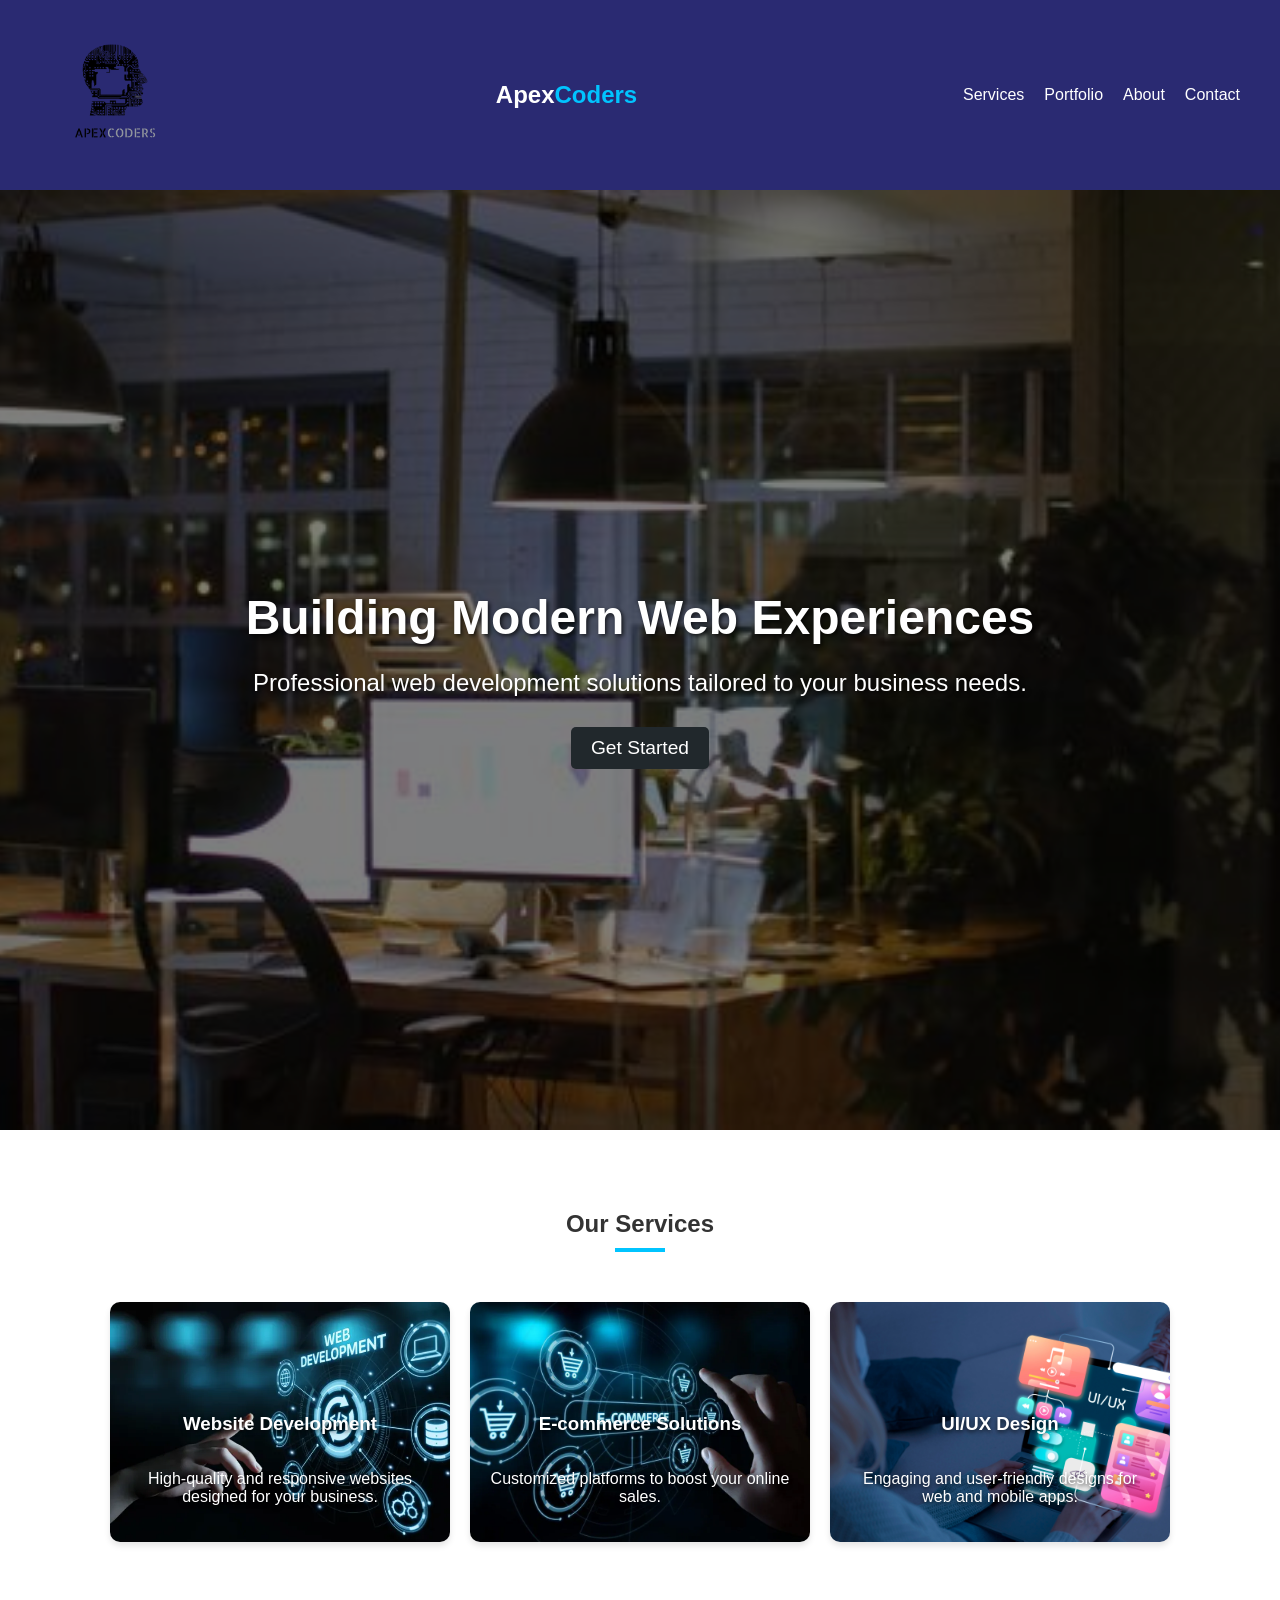
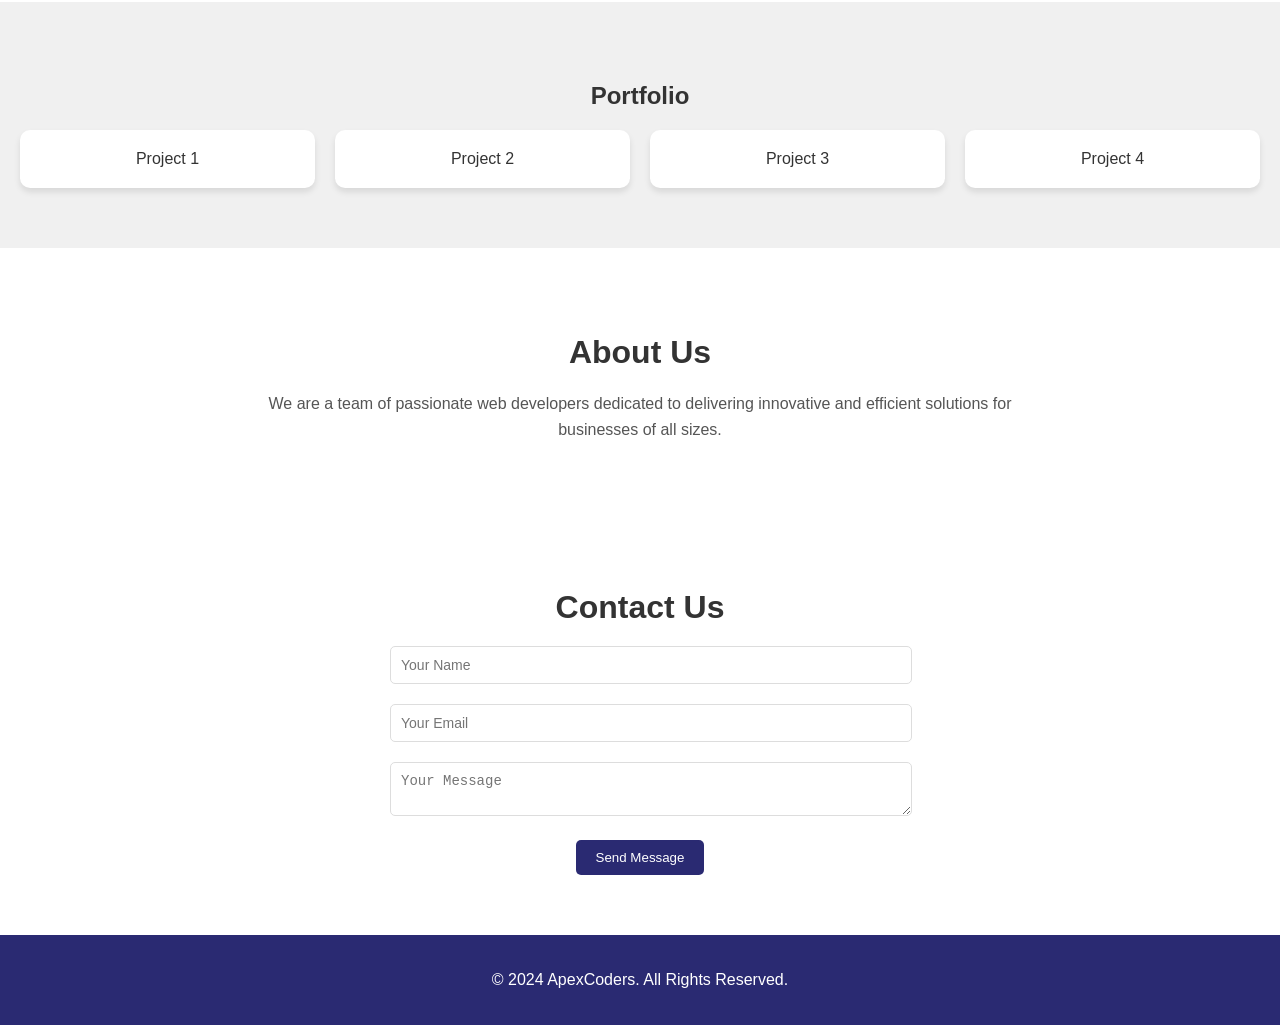
<file: index.html>
<!DOCTYPE html>
<html lang="en">
<head>
    <meta charset="UTF-8">
    <meta name="viewport" content="width=device-width, initial-scale=1.0">
    <title>ApexCoders</title>
    <link rel="stylesheet" href="styles.css">
</head>
<body>
    <header class="header">
        <div class="container">
            <div class="logo1">
                <img src="Images/logo.png" alt="Company Logo">
            </div>
            <div class="logo">Apex<span>Coders</span></div>
            
            <nav class="nav">
                <ul>
                    <li><a href="#services">Services</a></li>
                    <li><a href="#portfolio">Portfolio</a></li>
                    <li><a href="#about">About</a></li>
                    <li><a href="#contact">Contact</a></li>
                </ul>
            </nav>
        </div>
    </header>

    <section class="hero">
        <div class="hero-content">
            <h1>Building Modern Web Experiences</h1>
            <p>Professional web development solutions tailored to your business needs.</p>
            <a href="#contact" class="btn">Get Started</a>
        </div>
    </section>

    <section id="services" class="services">
        <h2>Our Services</h2>
        <div class="service-cards">
            <div class="card">
                <h3>Website Development</h3>
                <p>High-quality and responsive websites designed for your business.</p>
            </div>
            <div class="card">
                <h3>E-commerce Solutions</h3>
                <p>Customized platforms to boost your online sales.</p>
            </div>
            <div class="card">
                <h3>UI/UX Design</h3>
                <p>Engaging and user-friendly designs for web and mobile apps.</p>
            </div>
        </div>
    </section>

    <section id="portfolio" class="portfolio">
        <h2>Portfolio</h2>
        <div class="portfolio-grid">
            <div class="portfolio-item">Project 1</div>
            <div class="portfolio-item">Project 2</div>
            <div class="portfolio-item">Project 3</div>
            <div class="portfolio-item">Project 4</div>
        </div>
    </section>

    <section id="about" class="about">
        <h2>About Us</h2>
        <p>We are a team of passionate web developers dedicated to delivering innovative and efficient solutions for businesses of all sizes.</p>
    </section>

    <section id="contact" class="contact">
        <h2>Contact Us</h2>
        <form id="contactForm">
            <input type="text" id="name" placeholder="Your Name" required>
            <input type="email" id="email" placeholder="Your Email" required>
            <textarea id="message" placeholder="Your Message" required></textarea>
            <button type="submit" class="btn">Send Message</button>
        </form>
    </section>

    <footer class="footer">
        <p>&copy; 2024 ApexCoders. All Rights Reserved.</p>
    </footer>
    <script src="script.js"></script>
</body>
</html>
</file>
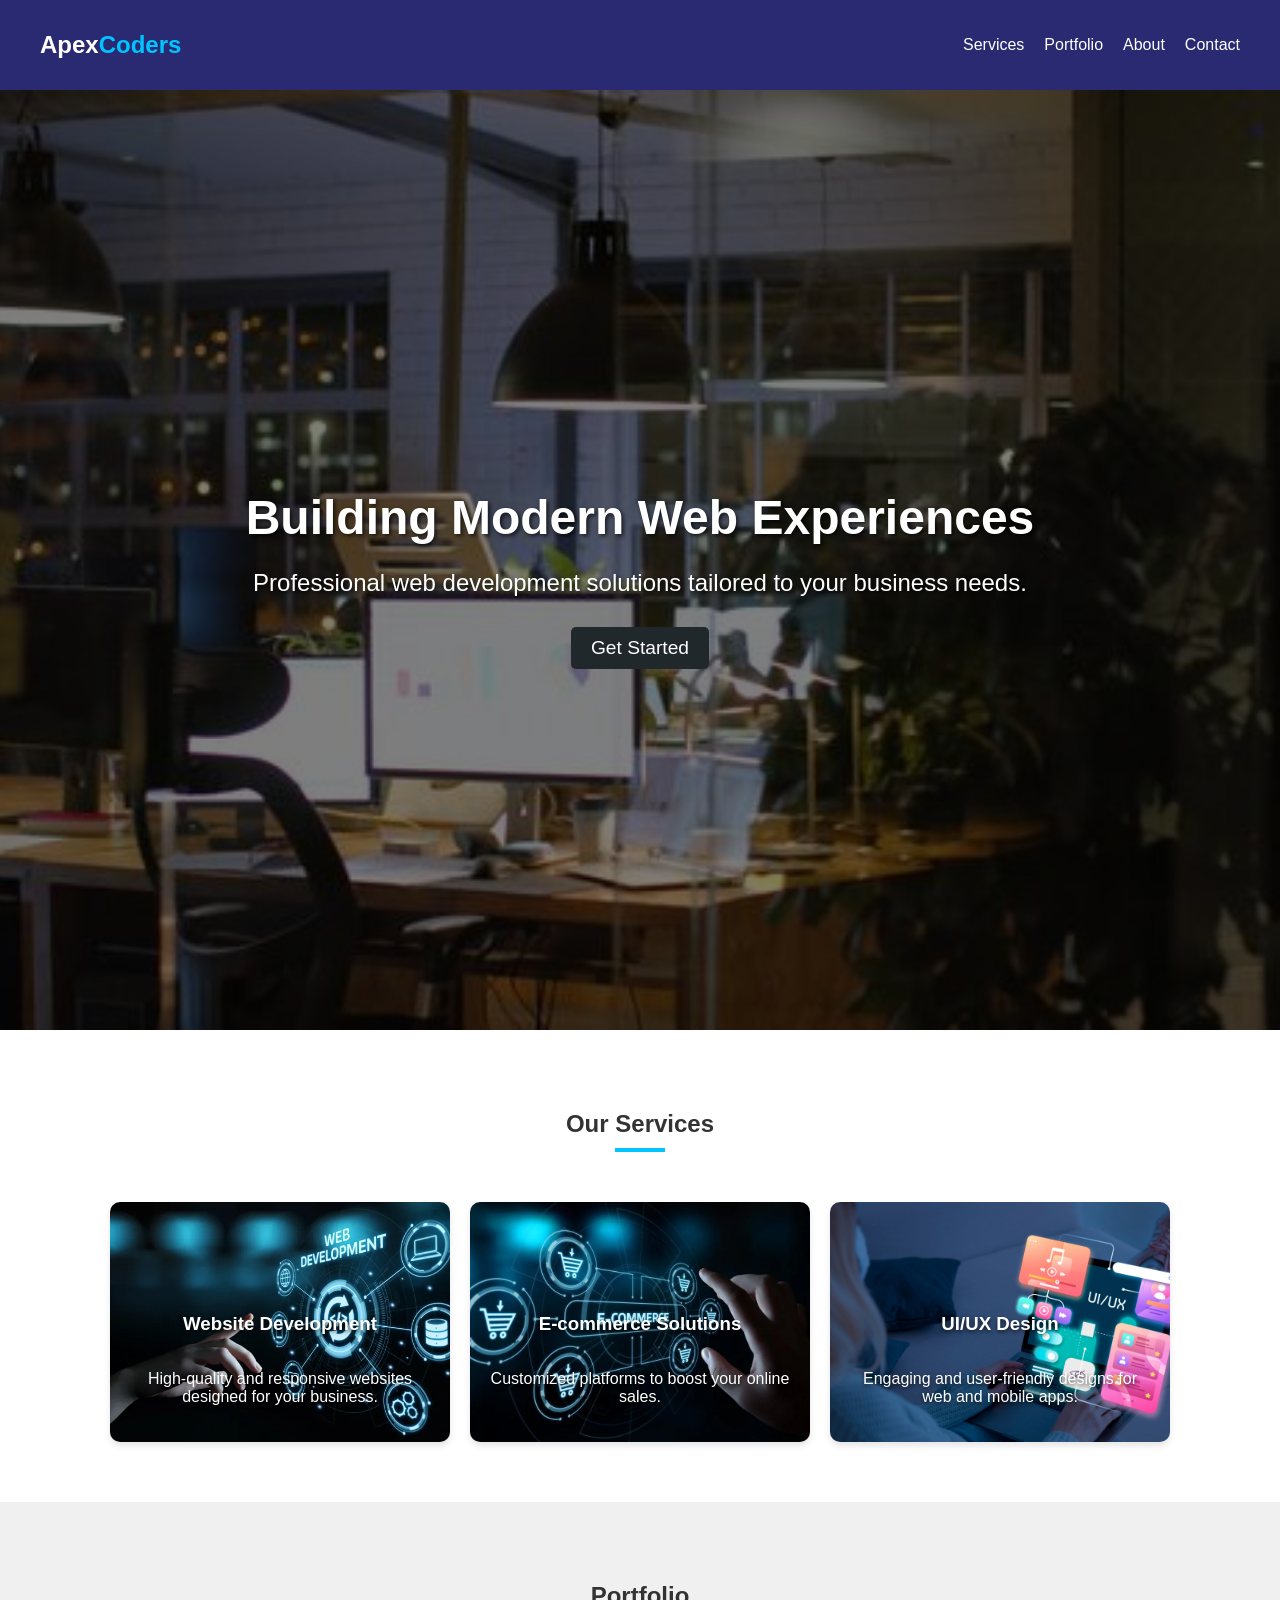
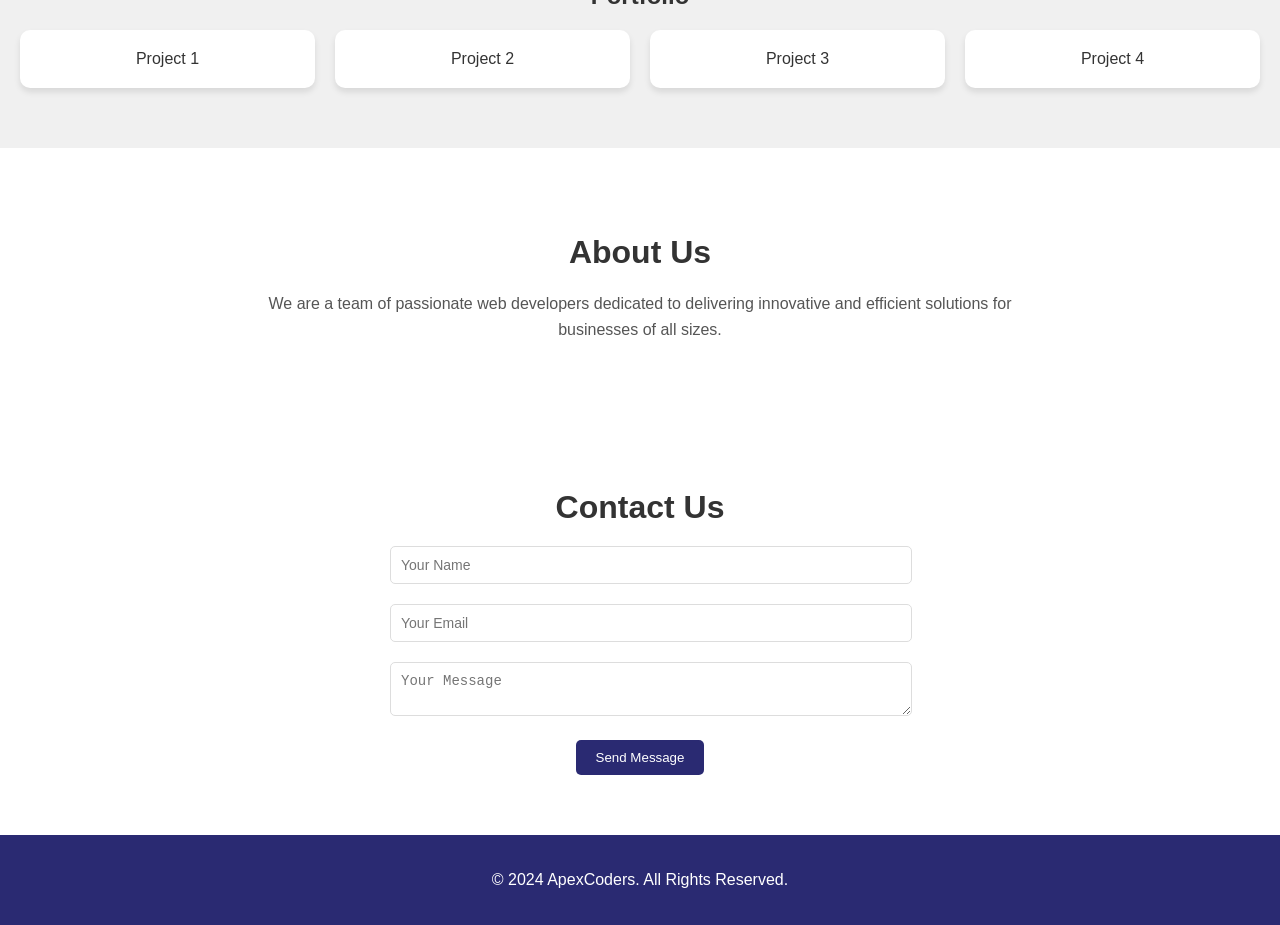
<file: home.html>
<!DOCTYPE html>
<html lang="en">
<head>
    <meta charset="UTF-8">
    <meta name="viewport" content="width=device-width, initial-scale=1.0">
    <title>Web Dev Solutions</title>
    <link rel="stylesheet" href="styles.css">
</head>
<body>
    <header class="header">
        <div class="container">
            <div class="logo">Apex<span>Coders</span></div>
            <nav class="nav">
                <ul>
                    <li><a href="#services">Services</a></li>
                    <li><a href="#portfolio">Portfolio</a></li>
                    <li><a href="#about">About</a></li>
                    <li><a href="#contact">Contact</a></li>
                </ul>
            </nav>
        </div>
    </header>

    <section class="hero">
        <div class="hero-content">
            <h1>Building Modern Web Experiences</h1>
            <p>Professional web development solutions tailored to your business needs.</p>
            <a href="#contact" class="btn">Get Started</a>
        </div>
    </section>

    <section id="services" class="services">
        <h2>Our Services</h2>
        <div class="service-cards">
            <div class="card">
                <h3>Website Development</h3>
                <p>High-quality and responsive websites designed for your business.</p>
            </div>
            <div class="card">
                <h3>E-commerce Solutions</h3>
                <p>Customized platforms to boost your online sales.</p>
            </div>
            <div class="card">
                <h3>UI/UX Design</h3>
                <p>Engaging and user-friendly designs for web and mobile apps.</p>
            </div>
        </div>
    </section>

    <section id="portfolio" class="portfolio">
        <h2>Portfolio</h2>
        <div class="portfolio-grid">
            <div class="portfolio-item">Project 1</div>
            <div class="portfolio-item">Project 2</div>
            <div class="portfolio-item">Project 3</div>
            <div class="portfolio-item">Project 4</div>
        </div>
    </section>

    <section id="about" class="about">
        <h2>About Us</h2>
        <p>We are a team of passionate web developers dedicated to delivering innovative and efficient solutions for businesses of all sizes.</p>
    </section>

    <section id="contact" class="contact">
        <h2>Contact Us</h2>
        <form id="contactForm">
            <input type="text" id="name" placeholder="Your Name" required>
            <input type="email" id="email" placeholder="Your Email" required>
            <textarea id="message" placeholder="Your Message" required></textarea>
            <button type="submit" class="btn">Send Message</button>
        </form>
    </section>

    <footer class="footer">
        <p>&copy; 2024 ApexCoders. All Rights Reserved.</p>
    </footer>
    <script src="script.js"></script>
</body>
</html>
</file>
<file: styles.css>
/* General Styles */
body {
    font-family: 'Poppins', sans-serif;
    margin: 0;
    color: #333;
    overflow-x: hidden;
}
.container {
    display: flex;
    justify-content: space-between;
    align-items: center;
    max-width: 1200px;
    margin: 0 auto;
    padding: 0 20px;
    animation: fadeIn 1s ease-in-out;
}

/* Animations */
@keyframes fadeIn {
    from {
        opacity: 0;
        transform: translateY(20px);
    }
    to {
        opacity: 1;
        transform: translateY(0);
    }
}

@keyframes slideIn {
    from {
        opacity: 0;
        transform: translateX(-100%);
    }
    to {
        opacity: 1;
        transform: translateX(0);
    }
}

@keyframes zoomIn {
    from {
        opacity: 0;
        transform: scale(0.8);
    }
    to {
        opacity: 1;
        transform: scale(1);
    }
}

/* Header */
.header {
    background: #2a2a72;
    color: #fff;
    padding: 20px 0;
    position: sticky;
    top: 0;
    z-index: 1000;
    animation: slideIn 1s ease-out;
}
.header .logo {
    font-size: 24px;
    font-weight: bold;
}
.header .logo span {
    color: #00c4ff;
    animation: zoomIn 1.5s infinite alternate;
}

.logo1 img {
    height: 150px; /* Adjust as needed */
    width: auto; /* Maintain aspect ratio */
    display: block;
    margin-right: 20px;
    transition: transform 0.3s;
}

.logo1 img:hover {
    transform: scale(1.1);
}

.nav ul {
    list-style: none;
    display: flex;
    gap: 20px;
}

.nav ul li a {
    color: #fff;
    text-decoration: none;
    transition: color 0.3s;
}
.nav ul li a:hover {
    color: #00c4ff;
}

/* Hero Section */
/* Hero Section Styling */
.hero {
    position: relative;
    background-image: url('./Images/image1.jpg'); /* Replace with your image path */
    background-size: cover;
    background-position: center;
    background-repeat: no-repeat;
    height: 100vh; /* Full-screen height */
    display: flex;
    align-items: center;
    justify-content: center;
    text-align: center;
    color: #fff; /* Ensure text is visible */
    padding: 20px;
}

.hero::before {
    content: '';
    position: absolute;
    top: 0;
    left: 0;
    width: 100%;
    height: 100%;
    background: rgba(0, 0, 0, 0.5); /* Dark overlay for better text contrast */
    z-index: 1;
}

.hero-content {
    position: relative;
    z-index: 2; /* Ensure content is above the overlay */
}

.hero h1 {
    font-size: 3rem;
    margin-bottom: 20px;
    text-shadow: 2px 2px 4px rgba(0, 0, 0, 0.7);
}

.hero p {
    font-size: 1.5rem;
    margin-bottom: 30px;
    text-shadow: 2px 2px 4px rgba(0, 0, 0, 0.7);
}

.hero .btn {
    display: inline-block;
    padding: 10px 20px;
    font-size: 1.2rem;
    color: #fff;
    background-color: #21282c;
    border: none;
    border-radius: 5px;
    text-decoration: none;
    transition: background-color 0.3s;
}

.hero .btn:hover {
    background-color: #8fbdef;
}


/* Services Section */
.services {
    padding: 60px 20px;
    text-align: center;
    animation: fadeIn 1s ease-in-out;
}
.services h2 {
    margin-bottom: 40px;
    position: relative;
    display: inline-block;
    padding-bottom: 10px;
}
.services h2::after {
    content: "";
    display: block;
    width: 50px;
    height: 4px;
    background: #00c4ff;
    margin: 0 auto;
    margin-top: 10px;
}
.service-cards {
    display: flex;
    gap: 20px;
    justify-content: center;
    flex-wrap: wrap;
}
/* Service Cards with Background Images */
.card {
    background-size: cover;
    background-position: center;
    background-repeat: no-repeat;
    padding: 20px;
    border-radius: 10px;
    color: #fff; /* Ensure text is visible on images */
    max-width: 300px;
    height: 200px; /* Set a fixed height */
    box-shadow: 0 4px 6px rgba(0, 0, 0, 0.1);
    transition: transform 0.3s, box-shadow 0.3s;
    display: flex;
    flex-direction: column;
    justify-content: flex-end;
    text-shadow: 0px 2px 4px rgba(0, 0, 0, 0.7); /* Enhance text readability */
}
.card:hover {
    transform: scale(1.05);
    box-shadow: 0 10px 20px rgba(0, 0, 0, 0.15);
}

/* Background images for each card */
.card:nth-child(1) {
    background-image: url('Images/service1.jpg'); /* Replace with your image path */
}

.card:nth-child(2) {
    background-image: url('Images/service2.jpg'); /* Replace with your image path */
}

.card:nth-child(3) {
    background-image: url('Images/service3.jpg'); /* Replace with your image path */
}


/* Portfolio Section */
.portfolio {
    background: #f0f0f0;
    padding: 60px 20px;
    text-align: center;
    animation: fadeIn 1s ease-in-out;
}
.portfolio-grid {
    display: grid;
    grid-template-columns: repeat(auto-fit, minmax(200px, 1fr));
    gap: 20px;
}
.portfolio-item {
    background: #fff;
    padding: 20px;
    border-radius: 10px;
    box-shadow: 0 4px 6px rgba(0, 0, 0, 0.1);
    transition: transform 0.3s, box-shadow 0.3s;
}
.portfolio-item:hover {
    transform: scale(1.1);
    box-shadow: 0 8px 16px rgba(0, 0, 0, 0.2);
}

/* About Section (Previous Style) */
.about {
    padding: 60px 20px;
    text-align: center;
    background: #fff;
}
.about h2 {
    font-size: 32px;
    margin-bottom: 20px;
}
.about p {
    font-size: 16px;
    line-height: 1.6;
    margin: 0 auto;
    max-width: 800px;
    color: #555;
}

/* Contact Section (Previous Style) */
.contact {
    padding: 60px 20px;
    text-align: center;
    background: #fff;
}
.contact h2 {
    font-size: 32px;
    margin-bottom: 20px;
}
.contact form {
    max-width: 500px;
    margin: 0 auto;
}
.contact input, .contact textarea {
    width: 100%;
    padding: 10px;
    margin-bottom: 20px;
    border: 1px solid #ddd;
    border-radius: 5px;
    font-size: 14px;
    color: #555;
}
.contact button {
    background: #2a2a72;
    color: #fff;
    padding: 10px 20px;
    border: none;
    border-radius: 5px;
    cursor: pointer;
    transition: background 0.3s;
}
.contact button:hover {
    background: #00c4ff;
}

/* Footer */
.footer {
    background: #2a2a72;
    color: #fff;
    text-align: center;
    padding: 20px 0;
    animation: fadeIn 1s ease-in-out;
}
</file>
